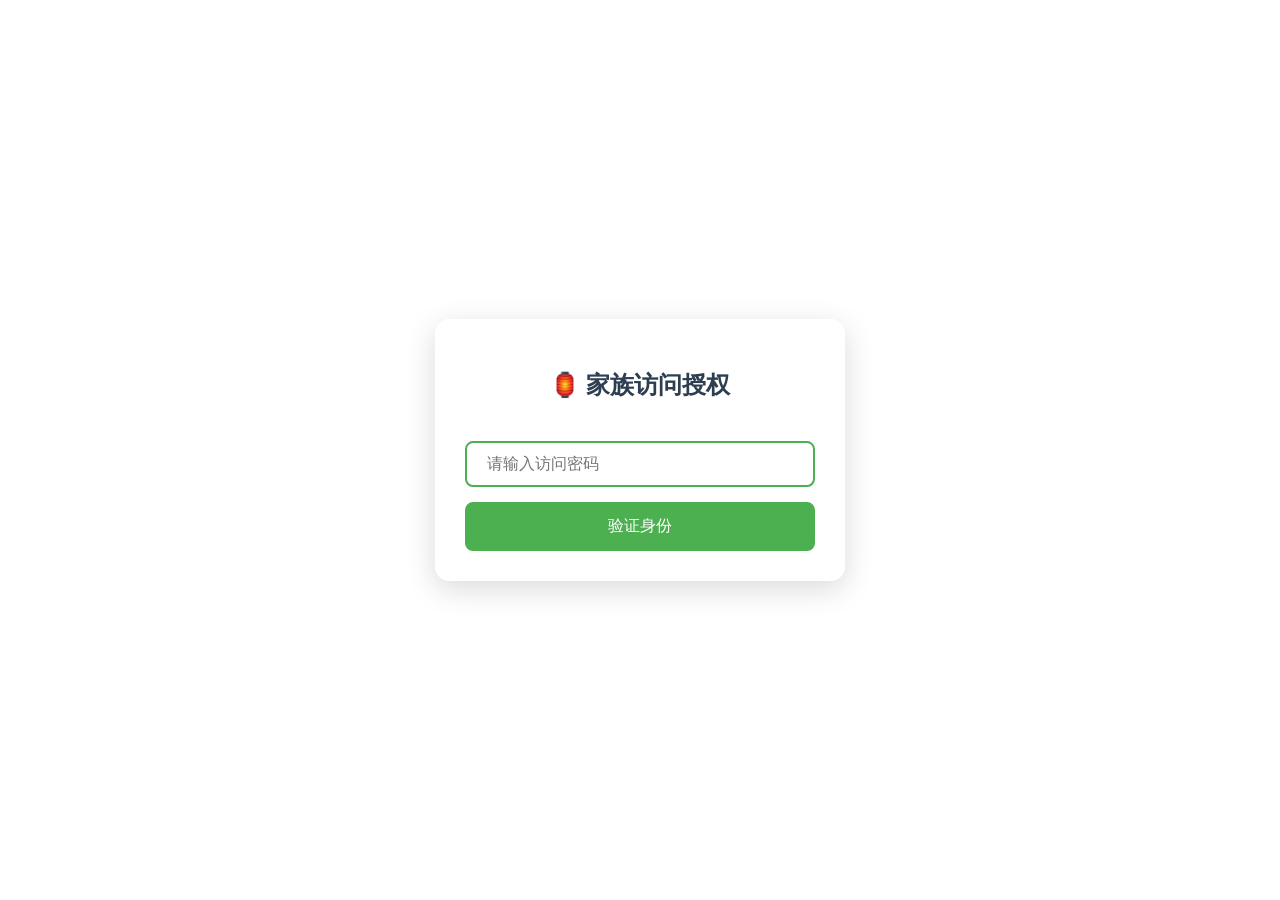
<file: index.html>
<!DOCTYPE html>
<html lang="zh-CN" style="height: 100%;">
<head>
    <meta charset="UTF-8">
    <meta name="viewport" content="width=device-width, initial-scale=1.0, user-scalable=no, viewport-fit=cover">
    <title>家族树 · 传承图谱</title>
    <link rel="stylesheet" href="https://cdnjs.cloudflare.com/ajax/libs/font-awesome/5.15.4/css/all.min.css">
    <style>
        /* ---------- 密码保护样式 ---------- */
        .password-container {
            position: fixed;
            top: 50%;
            left: 50%;
            transform: translate(-50%, -50%);
            background: rgba(255, 255, 255, 0.98);
            padding: 30px;
            border-radius: 15px;
            box-shadow: 0 8px 30px rgba(0, 0, 0, 0.15);
            z-index: 1001;
            text-align: center;
            width: 350px;
        }
        .password-input {
            width: 100%;
            padding: 12px 20px;
            margin: 15px 0;
            border: 2px solid #4CAF50;
            border-radius: 8px;
            font-size: 16px;
            box-sizing: border-box;
        }
        .password-btn {
            background: #4CAF50;
            color: white;
            width: 100%;
            padding: 14px;
            border: none;
            border-radius: 8px;
            cursor: pointer;
            font-size: 16px;
            transition: background 0.3s;
        }
        .password-btn:hover { background: #45a049; }
        #password-error {
            color: #e74c3c;
            margin: 15px 0 0;
            display: none;
            font-size: 14px;
        }

        /* ---------- 主内容容器 ---------- */
        .content-container {
            display: none;
            height: 100%;
            width: 100%;
            position: relative;
        }

        /* ---------- 树形容器 ---------- */
        #tree-container {
            position: fixed;
            top: 0;
            bottom: 0;
            left: 0;
            right: 0;
            overflow: hidden;
            background: #f8fafc;
        }

        /* 节点样式 */
        .node rect {
            fill: #ffffff;
            stroke: #2c7da0;
            stroke-width: 2px;
            rx: 8px;
            ry: 8px;
            filter: drop-shadow(0 2px 4px rgba(0,0,0,0.05));
        }
        .node text {
            font-size: 14px;
            dominant-baseline: middle;
            text-anchor: middle;
            fill: #1e2f3e;
            font-weight: 500;
            pointer-events: none;
            font-family: system-ui, -apple-system, "Segoe UI", Roboto, "Microsoft YaHei";
        }
        .link {
            fill: none;
            stroke: #b0bec5;
            stroke-width: 2.2px;
        }
        .spouse-group rect {
            fill: #ffe6f0;
            stroke: #d81b60;
            stroke-width: 1.8px;
        }
        .spouse-group text {
            fill: #ad1457;
            font-weight: 500;
        }
        .marriage-link {
            stroke: #d81b60;
            stroke-width: 2px;
            stroke-dasharray: 5, 4;
        }

        /* 悬浮功能按钮 */
        .float-action-btn {
            position: fixed;
            bottom: 24px;
            right: 20px;
            width: 56px;
            height: 56px;
            border-radius: 28px;
            background: linear-gradient(135deg, #1e88e5, #0d47a1);
            box-shadow: 0 6px 18px rgba(0, 0, 0, 0.2);
            display: flex;
            align-items: center;
            justify-content: center;
            cursor: pointer;
            z-index: 1100;
            transition: transform 0.2s, background 0.2s;
            border: none;
            color: white;
            font-size: 26px;
        }
        .float-action-btn:hover {
            transform: scale(1.05);
            background: linear-gradient(135deg, #0d47a1, #0a2f6c);
        }

        /* 侧边功能面板 */
        .feature-panel {
            position: fixed;
            top: 0;
            right: -320px;
            width: 300px;
            max-width: 85vw;
            height: 100%;
            background: rgba(255, 255, 255, 0.97);
            backdrop-filter: blur(12px);
            box-shadow: -4px 0 24px rgba(0, 0, 0, 0.15);
            z-index: 1150;
            transition: right 0.3s cubic-bezier(0.2, 0.9, 0.4, 1.1);
            display: flex;
            flex-direction: column;
            padding: 20px 0 30px 0;
            border-left: 1px solid rgba(0,0,0,0.08);
        }
        .feature-panel.open {
            right: 0;
        }
        .panel-header {
            display: flex;
            justify-content: space-between;
            align-items: center;
            padding: 8px 20px 12px;
            border-bottom: 1px solid #e2e8f0;
            margin-bottom: 16px;
        }
        .panel-header h3 {
            margin: 0;
            font-size: 1.4rem;
            font-weight: 600;
            background: linear-gradient(135deg, #1e466e, #0d47a1);
            background-clip: text;
            -webkit-background-clip: text;
            color: transparent;
        }
        .close-panel {
            background: none;
            border: none;
            font-size: 26px;
            cursor: pointer;
            color: #64748b;
            width: 36px;
            height: 36px;
            display: flex;
            align-items: center;
            justify-content: center;
            border-radius: 50%;
        }
        .close-panel:hover {
            background: #eef2ff;
        }
        .panel-content {
            flex: 1;
            overflow-y: auto;
            padding: 0 20px;
            display: flex;
            flex-direction: column;
            gap: 20px;
        }
        .search-section {
            background: #f1f5f9;
            border-radius: 28px;
            padding: 8px 12px;
            display: flex;
            gap: 10px;
            align-items: center;
        }
        .search-section input {
            flex: 1;
            border: none;
            background: transparent;
            padding: 12px 4px;
            font-size: 15px;
            outline: none;
        }
        .search-section button {
            background: #1e88e5;
            border: none;
            color: white;
            padding: 8px 14px;
            border-radius: 40px;
            cursor: pointer;
        }
        .menu-group {
            display: flex;
            flex-direction: column;
            gap: 12px;
        }
        .menu-group .panel-btn {
            background: #ffffff;
            border: 1px solid #e2edf2;
            border-radius: 48px;
            padding: 12px 18px;
            font-size: 15px;
            font-weight: 500;
            cursor: pointer;
            display: flex;
            align-items: center;
            gap: 14px;
        }
        .menu-group .panel-btn:hover {
            background: #eef2ff;
        }
        .panel-btn.about-warning {
            background: #fff0f0;
            border-color: #ffcdd2;
            color: #b71c1c;
        }
        .divider {
            height: 1px;
            background: #e2e8f0;
            margin: 8px 0;
        }

        /* 右键菜单 */
        .context-menu {
            position: absolute;
            background: #fff;
            border-radius: 14px;
            padding: 8px 0;
            box-shadow: 0 12px 28px rgba(0,0,0,0.15);
            z-index: 1200;
            display: none;
            min-width: 140px;
            border: 1px solid #eef2ff;
        }
        .context-menu button {
            width: 100%;
            padding: 10px 20px;
            text-align: left;
            background: none;
            border: none;
            cursor: pointer;
            font-size: 14px;
            display: flex;
            align-items: center;
            gap: 12px;
        }
        .context-menu button:hover {
            background: #f1f5f9;
        }

        /* 模态框通用 */
        .modal {
            display: none;
            position: fixed;
            top: 0;
            left: 0;
            width: 100%;
            height: 100%;
            background: rgba(0,0,0,0.6);
            z-index: 2000;
            justify-content: center;
            align-items: center;
        }
        .modal.active {
            display: flex;
        }
        .modal-content {
            background: #fff;
            border-radius: 28px;
            max-width: 95vw;
            width: 1100px;
            max-height: 85vh;
            overflow-y: auto;
            box-shadow: 0 20px 35px rgba(0,0,0,0.2);
        }
        .modal-header {
            padding: 18px 24px;
            border-bottom: 1px solid #eef2ff;
            display: flex;
            justify-content: space-between;
            align-items: center;
            font-size: 1.3rem;
            font-weight: 600;
            background: #f8fafc;
            border-radius: 28px 28px 0 0;
        }
        .modal-header button {
            background: none;
            border: none;
            font-size: 26px;
            cursor: pointer;
            color: #64748b;
        }
        .modal-body {
            padding: 20px;
        }
        /* 联系作者样式 */
        .contact-item {
            display: flex;
            align-items: center;
            gap: 15px;
            padding: 12px 0;
            border-bottom: 1px solid #f0f2f5;
        }
        .contact-item i {
            width: 32px;
            font-size: 22px;
            color: #2c7da0;
        }
        .copy-btn {
            margin-left: auto;
            background: #eef2ff;
            border: none;
            padding: 6px 14px;
            border-radius: 40px;
            cursor: pointer;
        }
        /* 亲属称谓学习专用样式 - 解决手机重叠 */
        .kinship-container {
            overflow-x: auto;
            overflow-y: auto;
            background: #fefce8;
            border-radius: 20px;
            padding: 10px;
            max-height: 65vh;
        }
        .kinship-svg {
            display: block;
            margin: 0 auto;
            background: #fff9ef;
            border-radius: 16px;
            min-width: 1000px;  /* 保证横向滚动，避免手机字体重叠 */
            width: 100%;
            height: auto;
        }
        .generation-note {
            background: #e6f7ff;
            padding: 12px 16px;
            border-radius: 20px;
            margin-bottom: 16px;
            font-size: 13px;
            color: #0050b3;
            line-height: 1.5;
        }
        .generation-note strong {
            color: #c41d7f;
        }
        @media (max-width: 768px) {
            .kinship-svg {
                min-width: 900px;
            }
            .generation-note {
                font-size: 11px;
            }
            .modal-header {
                font-size: 1.1rem;
                padding: 12px 18px;
            }
        }
        .toast-msg {
            position: fixed;
            bottom: 100px;
            left: 50%;
            transform: translateX(-50%);
            background: #1f2937e6;
            color: white;
            padding: 8px 18px;
            border-radius: 60px;
            font-size: 13px;
            z-index: 2100;
            backdrop-filter: blur(8px);
            pointer-events: none;
        }
    </style>
</head>
<body>
    <!-- 密码验证界面 -->
    <div class="password-container" id="password-container">
        <h2 style="color: #2c3e50; margin-bottom: 25px;">🏮 家族访问授权</h2>
        <input type="password" id="password-input" class="password-input" placeholder="请输入访问密码" autocomplete="off">
        <button id="password-btn" class="password-btn">验证身份</button>
        <div id="password-error"></div>
    </div>

    <!-- 主内容 -->
    <div class="content-container" id="content-container">
        <div class="float-action-btn" id="float-menu-trigger">
            <i class="fas fa-bars"></i>
        </div>

        <div class="feature-panel" id="feature-panel">
            <div class="panel-header">
                <h3><i class="fas fa-tree"></i> 家族功能</h3>
                <button class="close-panel" id="close-panel-btn"><i class="fas fa-times"></i></button>
            </div>
            <div class="panel-content">
                <div class="search-section">
                    <i class="fas fa-search" style="color:#78909c;"></i>
                    <input type="text" id="global-search-input" placeholder="输入姓名... 至少2个字" autocomplete="off">
                    <button id="global-search-btn">检索</button>
                </div>
                <div class="menu-group">
                    <button id="toggle-spouses-panel" class="panel-btn">
                        <i class="fas fa-user-friends"></i> <span id="spouse-toggle-text">显示伴侣</span>
                    </button>
                    <div class="divider"></div>
                    <button id="contact-panel-btn" class="panel-btn">
                        <i class="fas fa-envelope"></i> 联系作者
                    </button>
                    <button id="kinship-learning-btn" class="panel-btn">
                        <i class="fas fa-graduation-cap"></i> 亲属称谓学习
                    </button>
                    <button id="message-panel-btn" class="panel-btn">
                        <i class="fas fa-comment-dots"></i> 留言板
                    </button>
                    <button id="biography-panel-btn" class="panel-btn">
                        <i class="fas fa-book"></i> 人物传记
                    </button>
                    <button id="about-panel-btn" class="panel-btn about-warning">
                        <i class="fas fa-info-circle"></i> 关于 · 保密声明
                    </button>
                </div>
                <div style="font-size:12px; text-align:center; color:#8ba0ae; margin-top: 20px;">
                    <i class="fas fa-hand-pointer"></i> 右键节点可编辑
                </div>
            </div>
        </div>

        <div id="context-menu" class="context-menu">
            <button id="add-child"><i class="fas fa-child"></i> 添加子成员</button>
            <button id="add-spouse"><i class="fas fa-heart"></i> 添加配偶</button>
            <button id="edit-node"><i class="fas fa-edit"></i> 编辑成员</button>
            <button id="delete-node"><i class="fas fa-trash-alt"></i> 删除成员</button>
        </div>

        <div id="tree-container"></div>
    </div>

    <!-- 联系作者模态框 -->
    <div id="contact-modal" class="modal">
        <div class="modal-content" style="width: 500px;">
            <div class="modal-header">
                <span><i class="fas fa-address-card"></i> 联系作者</span>
                <button class="close-modal-btn" data-modal="contact-modal">&times;</button>
            </div>
            <div class="modal-body">
                <div class="contact-item"><i class="fas fa-envelope"></i> <span>邮箱：442774765@qq.com</span><button class="copy-btn" data-clip="442774765@qq.com">复制</button></div>
                <div class="contact-item"><i class="fab fa-qq"></i> <span>QQ：442774765</span><button class="copy-btn" data-clip="442774765">复制</button></div>
                <div class="contact-item"><i class="fab fa-weixin"></i> <span>微信：W-BigGod</span><button class="copy-btn" data-clip="W-BigGod">复制</button></div>
                <div class="contact-item"><i class="fas fa-phone-alt"></i> <span>电话：18124096181</span><button class="copy-btn" data-clip="18124096181">复制</button></div>
                <div style="margin-top: 18px; font-size:13px; text-align:center;"><i class="fas fa-shield-alt"></i> 家族维护者 · 欢迎交流</div>
            </div>
        </div>
    </div>

    <!-- 亲属称谓学习模态框（完善关系 + 上下九代说明） -->
    <div id="kinship-modal" class="modal">
        <div class="modal-content">
            <div class="modal-header">
                <span><i class="fas fa-sitemap"></i> 亲属称谓学习 · 家族关系图</span>
                <button class="close-modal-btn" data-modal="kinship-modal">&times;</button>
            </div>
            <div class="modal-body">
                <!-- 上下九代说明 -->
                <div class="generation-note">
                    <strong>📜 上九代：</strong> 鼻祖 → 远祖 → 太祖 → 烈祖 → 天祖 → 高祖 → 曾祖 → 祖父 → 父母 &nbsp;&nbsp;|&nbsp;&nbsp;
                    <strong>📜 下九代：</strong> 子 → 孙 → 曾孙 → 玄孙 → 来孙 → 晜孙 → 仍孙 → 云孙 → 耳孙
                </div>
                <div id="kinship-tree-box" class="kinship-container"></div>
                <div style="font-size:12px; color:#6c757d; text-align:center; margin-top:12px;">💡 横向滚动查看完整族谱 | 绿色节点为“自己”，蓝色为亲属 | 包含堂表亲、侄甥等完善关系</div>
            </div>
        </div>
    </div>

    <script src="https://d3js.org/d3.v7.min.js"></script>
    <script src="family-data.js"></script>
    <script>
        // ---------- 密码模块 ----------
        const securityConfig = {
            encodedPassword: 'MjAyNTAxMDE=',
            maxAttempts: 3,
            lockTime: 30000
        };
        let attempts = 0;
        let isLocked = false;
        const passwordBtn = document.getElementById('password-btn');
        const passwordInput = document.getElementById('password-input');
        const passwordError = document.getElementById('password-error');

        function showError(msg) {
            passwordError.textContent = msg;
            passwordError.style.display = 'block';
        }
        function unlockAccess() {
            document.getElementById('password-container').style.display = 'none';
            document.getElementById('content-container').style.display = 'block';
            initFamilyTree();
        }
        function handleFailedAttempt() {
            passwordInput.value = '';
            attempts++;
            const remaining = securityConfig.maxAttempts - attempts;
            if (remaining > 0) showError(`密码错误，剩余尝试次数：${remaining}`);
            else lockSystem();
        }
        function lockSystem() {
            isLocked = true;
            showError(`系统已锁定，请等待 ${securityConfig.lockTime / 1000} 秒`);
            setTimeout(() => {
                isLocked = false;
                attempts = 0;
                passwordError.style.display = 'none';
            }, securityConfig.lockTime);
        }
        passwordBtn.addEventListener('click', () => {
            if (isLocked) { showError(`系统已锁定，请稍后`); return; }
            const pwd = passwordInput.value.trim();
            if (!pwd) { showError('请输入访问密码'); return; }
            if (btoa(pwd) === securityConfig.encodedPassword) unlockAccess();
            else handleFailedAttempt();
        });

        // 全局变量 - 主树
        let svg, g, tree, root, showSpouses = false;
        let currentTreeData = null;

        function showWarningMsg() {
            alert("⚠️ 家族信息保密提示\n\n本系统包含敏感家族数据，请勿外传！\n泄露信息可能被不法分子利用，造成财产损失或隐私泄露。\n\n© 2025 家族树系统");
        }

        // 搜索
        function fuzzySearchTree(startNode, keyword) {
            const results = [];
            const lowerKeyword = keyword.toLowerCase().replace(/[^\p{Script=Han}a-zA-Z0-9]/gu, '');
            function cleanName(name) {
                return name.replace(/[^\p{Script=Han}a-zA-Z0-9]/gu, '').toLowerCase();
            }
            function traverse(node) {
                if (cleanName(node.name).includes(lowerKeyword)) results.push(node);
                if (node.spouse && cleanName(node.spouse.name).includes(lowerKeyword)) results.push(node.spouse);
                if (node.children) node.children.forEach(child => traverse(child));
            }
            traverse(startNode);
            return results;
        }
        function performSearch() {
            const keyword = document.getElementById("global-search-input").value.trim();
            const validKeyword = keyword.replace(/[^\p{Script=Han}a-zA-Z0-9]/gu, '');
            if (validKeyword.length < 2) { alert("请输入至少两个有效字符"); return; }
            if (!currentTreeData) { alert("数据未就绪"); return; }
            const results = fuzzySearchTree(currentTreeData, keyword);
            if (results.length > 0) {
                const firstMatch = results[0].name;
                const cleanMatch = firstMatch.replace(/[^\p{Script=Han}a-zA-Z0-9]/gu, '');
                window.location.href = `profile.html?name=${encodeURIComponent(cleanMatch)}`;
            } else alert(`未找到包含 "${validKeyword}" 的成员`);
        }

        // 主树渲染
        function update(source, duration = 750) {
            if (!tree || !root) return;
            tree(root);
            const nodes = root.descendants();
            const links = root.links();
            const node = g.selectAll(".node")
                .data(nodes, d => d.id || (d.id = ++d3.treeId));
            node.exit().remove();
            const nodeEnter = node.enter().append("g")
                .attr("class", "node")
                .attr("transform", d => `translate(${source.y0},${source.x0})`)
                .on("click", (event, d) => toggleChildren(d))
                .on("contextmenu", showContextMenu);
            nodeEnter.append("rect").attr("width", 80).attr("height", 30).attr("x", -40).attr("y", -15);
            nodeEnter.append("text").text(d => d.data.name).attr("dy", "0.3em");
            const allNodes = nodeEnter.merge(node);
            allNodes.each(function(d) {
                const currentGroup = d3.select(this);
                currentGroup.selectAll(".spouse-group").remove();
                currentGroup.selectAll(".marriage-link").remove();
                if (showSpouses && d.data.spouse && d.data.spouse.name) {
                    const spouseGrp = currentGroup.append("g").attr("class", "spouse-group").attr("transform", "translate(120, 0)");
                    spouseGrp.append("rect").attr("width", 80).attr("height", 30).attr("x", -40).attr("y", -15).style("fill", "#ffe6f0").style("stroke", "#d81b60");
                    spouseGrp.append("text").text(d.data.spouse.name).attr("dy", "0.3em").style("fill", "#ad1457");
                    currentGroup.append("path").attr("class", "marriage-link").attr("d", "M40 0 L80 0").style("stroke", "#d81b60").style("stroke-width", "2").style("stroke-dasharray", "5,4");
                }
            });
            allNodes.transition().duration(duration).attr("transform", d => `translate(${d.y},${d.x})`);
            const link = g.selectAll(".link").data(links, d => d.target.id);
            link.enter().insert("path", ".node").attr("class", "link").attr("d", d3.linkHorizontal().x(d => d.y).y(d => d.x))
                .merge(link).transition().duration(duration).attr("d", d3.linkHorizontal().x(d => d.y).y(d => d.x));
            link.exit().remove();
            nodes.forEach(d => { d.x0 = d.x; d.y0 = d.y; });
        }
        function toggleChildren(d) {
            if (d.children) { d._children = d.children; d.children = null; }
            else { d.children = d._children; d._children = null; }
            update(d);
        }
        let selectedNode = null;
        const contextMenu = d3.select("#context-menu");
        function showContextMenu(event, d) {
            event.preventDefault();
            selectedNode = d;
            contextMenu.style("left", `${event.pageX}px`).style("top", `${event.pageY}px`).style("display", "block");
        }
        document.addEventListener("click", () => contextMenu.style("display", "none"));

        function initTreeLayout() {
            const container = document.getElementById("tree-container");
            const width = container.clientWidth, height = container.clientHeight - 8;
            d3.select("#tree-container svg").remove();
            svg = d3.select("#tree-container").append("svg").attr("width", width).attr("height", height)
                .call(d3.zoom().scaleExtent([0.4, 2.5]).on("zoom", (event) => { g.attr("transform", event.transform); }))
                .on("dblclick.zoom", null);
            g = svg.append("g").attr("transform", "translate(80, 50)");
            tree = d3.tree().size([height - 100, width - 180]).nodeSize([68, 210]).separation((a, b) => (a.parent === b.parent ? 1 : 1.3));
            if (currentTreeData) {
                root = d3.hierarchy(currentTreeData);
                root.x0 = height / 2;
                root.y0 = 0;
                update(root);
            }
        }
        function toggleSpousesDisplay() {
            showSpouses = !showSpouses;
            document.getElementById("spouse-toggle-text").innerText = showSpouses ? "隐藏伴侣" : "显示伴侣";
            if (root) update(root, 400);
        }
        let resizeTimer;
        function handleResize() {
            if (resizeTimer) clearTimeout(resizeTimer);
            resizeTimer = setTimeout(() => { if (currentTreeData && document.getElementById("content-container").style.display === "block") initTreeLayout(); }, 150);
        }

        // ---------- 亲属称谓学习（完善版，含堂表亲、侄甥等，上下九代说明已展示）----------
        function renderKinshipTree() {
            // 构建详细亲属树：以“自己”为核心，涵盖上下九代直系 + 旁系（堂表亲、侄甥等）
            const kinshipData = {
                name: "鼻祖",
                children: [
                    { name: "远祖", children: [
                        { name: "太祖", children: [
                            { name: "烈祖", children: [
                                { name: "天祖", children: [
                                    { name: "高祖", children: [
                                        { name: "曾祖", children: [
                                            { name: "祖父", children: [
                                                { name: "父亲", children: [
                                                    { name: "自己", className: "node--self", children: [
                                                        { name: "儿子", children: [
                                                            { name: "孙子", children: [{ name: "曾孙" }, { name: "玄孙" }] },
                                                            { name: "孙女" }
                                                        ] },
                                                        { name: "女儿", children: [
                                                            { name: "外孙", children: [{ name: "外曾孙" }] },
                                                            { name: "外孙女" }
                                                        ] },
                                                        // 侄子/侄女: 兄弟姐妹的孩子
                                                        { name: "侄子（兄之子）" },
                                                        { name: "侄女（兄之女）" }
                                                    ] },
                                                    // 父亲的兄弟姐妹及其子女（堂亲）
                                                    { name: "伯父", children: [{ name: "堂兄" }, { name: "堂弟" }, { name: "堂姐" }, { name: "堂妹" }] },
                                                    { name: "叔父", children: [{ name: "堂兄" }, { name: "堂弟" }, { name: "堂姐" }, { name: "堂妹" }] },
                                                    { name: "姑母", children: [{ name: "表兄" }, { name: "表弟" }, { name: "表姐" }, { name: "表妹" }] }
                                                ] },
                                                { name: "叔公", children: [{ name: "堂伯父/叔父" }, { name: "堂姑母" }] },
                                                { name: "姑婆", children: [{ name: "表伯父" }, { name: "表姑母" }] }
                                            ] },
                                            { name: "曾外祖父", children: [{ name: "外祖父", children: [{ name: "母亲", children: [
                                                { name: "舅舅", children: [{ name: "表兄弟" }, { name: "表姐妹" }] },
                                                { name: "姨妈", children: [{ name: "表兄弟" }, { name: "表姐妹" }] }
                                            ] }] }] }
                                        ] }
                                    ] }
                                ] }
                            ] }
                        ] }
                    ] },
                    // 增加母系旁系完整示例
                    { name: "外高祖父", children: [{ name: "外曾祖父", children: [{ name: "外祖父", children: [{ name: "母亲", children: [
                        { name: "大舅", children: [{ name: "表哥", className: "" }, { name: "表姐" }] },
                        { name: "小舅", children: [{ name: "表弟", className: "" }, { name: "表妹" }] },
                        { name: "大姨", children: [{ name: "姨表兄" }, { name: "姨表妹" }] },
                        { name: "小姨", children: [{ name: "姨表弟" }, { name: "姨表姐" }] }
                    ] }] }] }] }
                ]
            };
            const container = document.getElementById("kinship-tree-box");
            container.innerHTML = "";
            const svgWidth = 1200;  // 固定宽幅确保手机横向滚动不重叠
            const svgHeight = 700;
            const svgElem = d3.select("#kinship-tree-box")
                .append("svg")
                .attr("class", "kinship-svg")
                .attr("viewBox", `0 0 ${svgWidth} ${svgHeight}`)
                .attr("preserveAspectRatio", "xMinYMid meet")
                .style("background", "#fff9ef")
                .style("border-radius", "16px");
            const gTree = svgElem.append("g").attr("transform", "translate(50,40)");
            const treeLayout = d3.tree().size([svgHeight - 100, svgWidth - 200]).separation(() => 1.2);
            const rootNode = d3.hierarchy(kinshipData);
            treeLayout(rootNode);
            // 连线
            gTree.selectAll(".link")
                .data(rootNode.links())
                .enter()
                .append("path")
                .attr("class", "link")
                .attr("fill", "none")
                .attr("stroke", "#94a3b8")
                .attr("stroke-width", 1.8)
                .attr("d", d3.linkHorizontal().x(d => d.y).y(d => d.x));
            // 节点组
            const nodes = gTree.selectAll(".node")
                .data(rootNode.descendants())
                .enter()
                .append("g")
                .attr("class", d => `node ${d.data.className || ""}`)
                .attr("transform", d => `translate(${d.y},${d.x})`);
            // 不同节点样式: 自己用红色圆，其他用蓝色，优化文本长度
            nodes.append("circle")
                .attr("r", 6)
                .attr("fill", d => d.data.className === "node--self" ? "#dc2626" : "#3b82f6")
                .attr("stroke", "white")
                .attr("stroke-width", 1.5);
            nodes.append("text")
                .attr("dy", 18)
                .attr("text-anchor", "middle")
                .style("font-size", "11px")
                .style("fill", "#1e293b")
                .style("font-weight", d => d.data.className === "node--self" ? "bold" : "normal")
                .text(d => d.data.name.length > 8 ? d.data.name.slice(0,7)+"…" : d.data.name);
        }

        // 模态框与复制
        function showModal(modalId) { document.getElementById(modalId).classList.add("active"); }
        function closeModal(modalId) { document.getElementById(modalId).classList.remove("active"); }
        function copyToClipboard(text) {
            navigator.clipboard.writeText(text);
            const toast = document.createElement("div");
            toast.className = "toast-msg";
            toast.innerText = `已复制: ${text}`;
            document.body.appendChild(toast);
            setTimeout(() => toast.remove(), 1500);
        }

        // 主初始化
        function initFamilyTree() {
            if (typeof treeData !== "undefined") currentTreeData = JSON.parse(JSON.stringify(treeData));
            else { alert("家族数据加载失败"); return; }
            document.getElementById("spouse-toggle-text").innerText = showSpouses ? "隐藏伴侣" : "显示伴侣";
            initTreeLayout();
            window.addEventListener("resize", handleResize);
            document.getElementById("global-search-btn").addEventListener("click", performSearch);
            document.getElementById("global-search-input").addEventListener("keypress", (e) => { if (e.key === "Enter") performSearch(); });
            document.getElementById("toggle-spouses-panel").addEventListener("click", toggleSpousesDisplay);
            document.getElementById("contact-panel-btn").addEventListener("click", () => showModal("contact-modal"));
            document.getElementById("kinship-learning-btn").addEventListener("click", () => {
                showModal("kinship-modal");
                setTimeout(() => renderKinshipTree(), 80);
            });
            document.getElementById("message-panel-btn").addEventListener("click", () => window.open('message.html', '_blank'));
            document.getElementById("biography-panel-btn").addEventListener("click", () => window.location.href = 'biography.html');
            document.getElementById("about-panel-btn").addEventListener("click", showWarningMsg);
            // 右键菜单功能
            document.getElementById("add-child").addEventListener("click", () => { contextMenu.style("display","none"); if(selectedNode){ if(!selectedNode.data.children) selectedNode.data.children=[]; selectedNode.data.children.push({name:"新成员",note:""}); root=d3.hierarchy(currentTreeData); update(selectedNode.parent||root); } });
            document.getElementById("add-spouse").addEventListener("click", () => { contextMenu.style("display","none"); if(selectedNode){ let spouse=prompt("配偶姓名:"); if(spouse) { selectedNode.data.spouse={name:spouse}; root=d3.hierarchy(currentTreeData); update(selectedNode.parent||root); } } });
            document.getElementById("edit-node").addEventListener("click", () => { contextMenu.style("display","none"); if(selectedNode){ let newName=prompt("新姓名:",selectedNode.data.name); if(newName) { selectedNode.data.name=newName; root=d3.hierarchy(currentTreeData); update(selectedNode.parent||root); } } });
            document.getElementById("delete-node").addEventListener("click", () => { contextMenu.style("display","none"); if(selectedNode && selectedNode.parent){ if(confirm(`删除${selectedNode.data.name}?`)){ selectedNode.parent.data.children=selectedNode.parent.data.children.filter(c=>c!==selectedNode.data); root=d3.hierarchy(currentTreeData); update(selectedNode.parent); } } else alert("根节点不可删除"); });
            document.querySelectorAll(".copy-btn").forEach(btn => { btn.addEventListener("click", (e) => { e.stopPropagation(); copyToClipboard(btn.getAttribute("data-clip")); }); });
            document.querySelectorAll(".close-modal-btn").forEach(btn => { btn.addEventListener("click", () => closeModal(btn.getAttribute("data-modal"))); });
            window.onclick = (e) => { if(e.target.classList.contains("modal")) closeModal(e.target.id); };
        }
        d3.treeId = 0;
        // 侧边栏开关
        const floatTrigger = document.getElementById("float-menu-trigger");
        const featurePanel = document.getElementById("feature-panel");
        const closePanelBtn = document.getElementById("close-panel-btn");
        function openPanel() { featurePanel.classList.add("open"); }
        function closePanel() { featurePanel.classList.remove("open"); }
        if (floatTrigger) floatTrigger.addEventListener("click", (e) => { e.stopPropagation(); featurePanel.classList.contains("open") ? closePanel() : openPanel(); });
        if (closePanelBtn) closePanelBtn.addEventListener("click", closePanel);
        document.addEventListener("click", function(event) {
            if (featurePanel && featurePanel.classList.contains("open") && !featurePanel.contains(event.target) && !floatTrigger.contains(event.target)) closePanel();
        });
    </script>
</body>
</html>
</file>
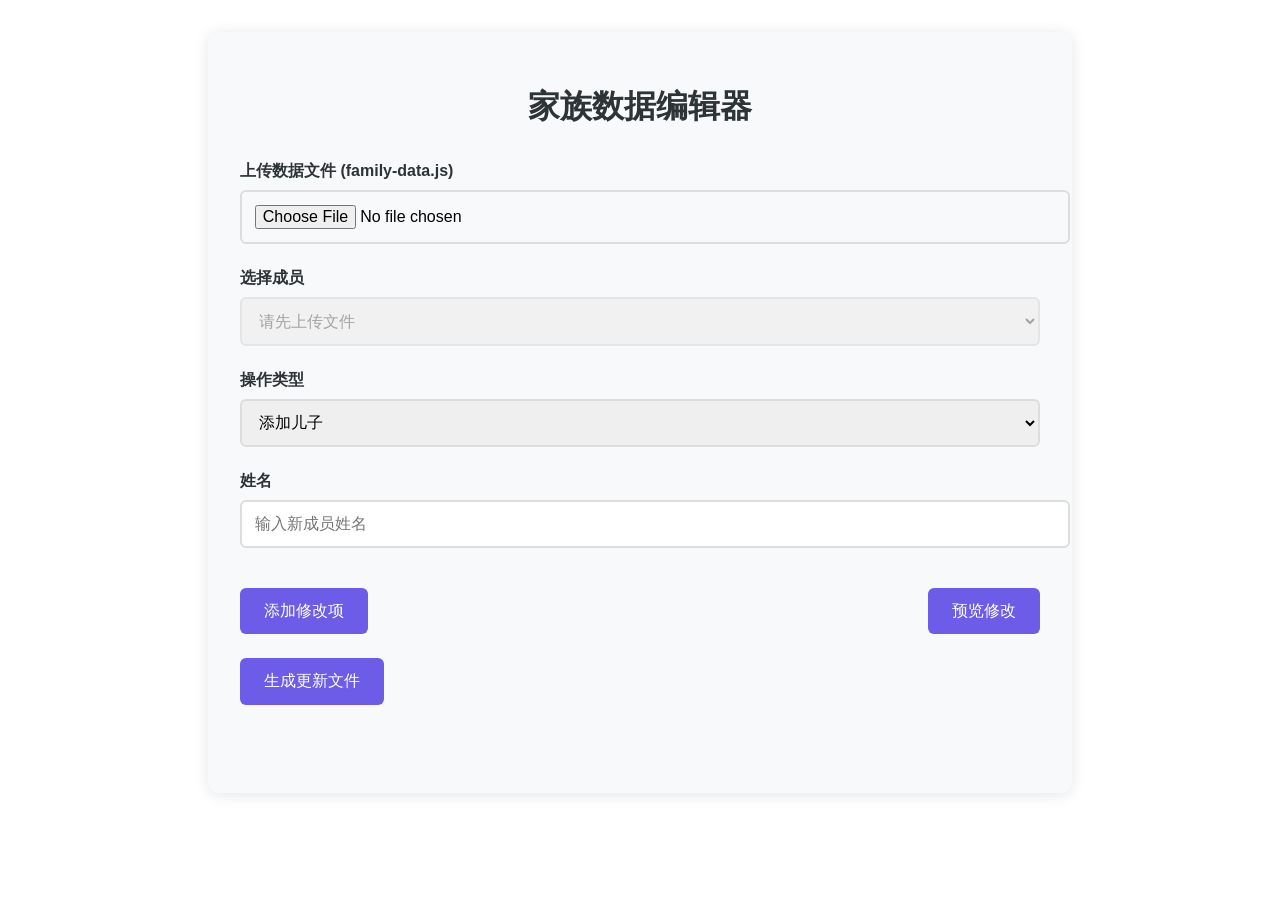
<file: rw.html>
<!DOCTYPE html>
<html>
<head>
    <title>家族数据编辑器</title>
    <style>
        .editor {
            max-width: 800px;
            margin: 2rem auto;
            padding: 2rem;
            background: #f8f9fa;
            border-radius: 10px;
            box-shadow: 0 2px 15px rgba(0,0,0,0.1);
            font-family: 'Segoe UI', sans-serif;
        }

        .form-group {
            margin-bottom: 1.5rem;
        }

        label {
            display: block;
            margin-bottom: 0.5rem;
            color: #2d3436;
            font-weight: 600;
        }

        select, input {
            width: 100%;
            padding: 0.8rem;
            border: 2px solid #ddd;
            border-radius: 6px;
            font-size: 1rem;
            transition: border-color 0.3s;
        }

        select:focus, input:focus {
            outline: none;
            border-color: #6c5ce7;
        }

        button {
            background: #6c5ce7;
            color: white;
            padding: 0.8rem 1.5rem;
            border: none;
            border-radius: 6px;
            cursor: pointer;
            font-size: 1rem;
            transition: transform 0.2s, box-shadow 0.2s;
        }

        button:hover {
            transform: translateY(-2px);
            box-shadow: 0 5px 15px rgba(108,92,231,0.3);
        }

        #message {
            margin-top: 1.5rem;
            padding: 1rem;
            border-radius: 6px;
        }

        .success {
            background: #d4edda;
            color: #155724;
        }

        .error {
            background: #f8d7da;
            color: #721c24;
        }

        .preview {
            background: #fff3cd;
            color: #856404;
        }

        .actions {
            display: flex;
            justify-content: space-between;
        }

        .actions button {
            margin-top: 1rem;
        }
    </style>
</head>
<body>
    <div class="editor">
        <h1 style="color: #2d3436; text-align: center; margin-bottom: 2rem;">家族数据编辑器</h1>
        
        <div class="form-group">
            <label>上传数据文件 (family-data.js)</label>
            <input type="file" id="fileInput" accept=".js">
        </div>

        <div class="form-group">
            <label>选择成员</label>
            <select id="memberSelect" disabled>
                <option value="">请先上传文件</option>
            </select>
        </div>

        <div class="form-group">
            <label>操作类型</label>
            <select id="actionType">
                <option value="child">添加儿子</option>
                <option value="spouse">添加伴侣</option>
            </select>
        </div>

        <div class="form-group">
            <label>姓名</label>
            <input type="text" id="nameInput" placeholder="输入新成员姓名" required>
        </div>

        <div class="actions">
            <button onclick="addAction()">添加修改项</button>
            <button onclick="previewChanges()">预览修改</button>
        </div>

        <div id="actionList" class="form-group"></div>

        <button onclick="generateNewFile()">生成更新文件</button>
        <div id="message"></div>
    </div>

<script>
// 初始化文件读取
document.getElementById('fileInput').addEventListener('change', function(e) {
    const file = e.target.files[0];
    if (!file) return;

    const reader = new FileReader();
    reader.onload = function(e) {
        try {
            const sanitizedContent = e.target.result
                .replace(/\/\*[\s\S]*?\*\//g, '') // 移除块注释
                .replace(/\/\/.*/g, '')          // 移除行注释
                .replace(/export\s+default/g, '') // 移除导出语句
                .replace(/const\s+treeData\s*=\s*/, 'return ')
                .trim();

            window.treeData = new Function(sanitizedContent + '\nreturn treeData;')();
            initMemberSelect();
            showMessage('✅ 文件加载成功', 'success');
        } catch (error) {
            showMessage(`❌ 文件解析失败: ${error.message}`, 'error');
        }
    };
    reader.readAsText(file);
});

// 初始化成员选择列表
function initMemberSelect() {
    const select = document.getElementById('memberSelect');
    select.innerHTML = '';
    select.disabled = false;

    const members = [];
    function traverse(node) {
        if (node.name) members.push(node.name);
        if (node.children) node.children.forEach(traverse);
    }
    traverse(window.treeData);

    members.forEach(name => {
        const option = document.createElement('option');
        option.value = name;
        option.textContent = name;
        select.appendChild(option);
    });
}

// 查找成员节点
function findMember(node, targetName) {
    if (node.name === targetName) return node;
    if (node.children) {
        for (const child of node.children) {
            const found = findMember(child, targetName);
            if (found) return found;
        }
    }
    return null;
}

// 添加修改项
function addAction() {
    const memberName = document.getElementById('memberSelect').value;
    const actionType = document.getElementById('actionType').value;
    const newName = document.getElementById('nameInput').value.trim();

    if (!memberName || !newName) {
        showMessage('⚠️ 请填写完整信息', 'error');
        return;
    }

    const actionList = document.getElementById('actionList');
    const actionItem = document.createElement('div');
    actionItem.className = 'form-group';
    actionItem.innerHTML = `
        <label>成员: ${memberName}，操作: ${actionType}，新姓名: ${newName}</label>
        <button onclick="removeAction(this)">移除</button>
    `;
    actionItem.dataset.member = memberName;
    actionItem.dataset.action = actionType;
    actionItem.dataset.name = newName;
    actionList.appendChild(actionItem);

    document.getElementById('nameInput').value = '';
}

// 移除修改项
function removeAction(button) {
    button.parentElement.remove();
}

// 预览修改
function previewChanges() {
    if (!window.treeData) {
        showMessage('⚠️ 请先上传数据文件', 'error');
        return;
    }

    const actions = document.querySelectorAll('#actionList > div');
    if (actions.length === 0) {
        showMessage('⚠️ 没有修改项', 'error');
        return;
    }

    const previewData = JSON.parse(JSON.stringify(window.treeData));

    actions.forEach(action => {
        const memberName = action.dataset.member;
        const actionType = action.dataset.action;
        const newName = action.dataset.name;

        const member = findMember(previewData, memberName);
        if (member) {
            if (actionType === 'child') {
                if (!member.children) member.children = [];
                member.children.push({ name: newName });
            } else {
                member.spouse = { name: newName };
            }
        }
    });

    showMessage('🔍 预览成功，请查看控制台', 'preview');
    console.log('预览修改后的数据:', previewData);
}

// 生成新文件
function generateNewFile() {
    if (!window.treeData) {
        showMessage('⚠️ 请先上传数据文件', 'error');
        return;
    }

    const actions = document.querySelectorAll('#actionList > div');
    if (actions.length === 0) {
        showMessage('⚠️ 没有修改项', 'error');
        return;
    }

    actions.forEach(action => {
        const memberName = action.dataset.member;
        const actionType = action.dataset.action;
        const newName = action.dataset.name;

        const member = findMember(window.treeData, memberName);
        if (member) {
            if (actionType === 'child') {
                if (!member.children) member.children = [];
                member.children.push({ name: newName });
            } else {
                member.spouse = { name: newName };
            }
        }
    });

    const formatDate = (date) => {
        return date.toISOString()
            .replace(/T/, ' ')
            .replace(/\..+/, '')
            .replace(/:/g, '-');
    };

    const header = `// family-data.js\n// 最后更新: ${new Date().toLocaleString()}\n\n`;
    const formattedData = JSON.stringify(
        window.treeData,
        (key, value) => {
            if (key === 'children' && value.length === 0) return undefined;
            return value;
        },
        4
    ).replace(/"(\w+)":/g, '$1:');

    const blob = new Blob([header + 'const treeData = ' + formattedData + ';'], {
        type: 'application/javascript'
    });

    const url = URL.createObjectURL(blob);
    const a = document.createElement('a');
    a.href = url;
    a.download = `family-data-${formatDate(new Date())}.js`;
    document.body.appendChild(a);
    a.click();
    setTimeout(() => {
        document.body.removeChild(a);
        URL.revokeObjectURL(url);
    }, 100);

    showMessage('🎉 修改成功！请下载更新文件', 'success');
}

// 消息提示
function showMessage(msg, type = 'success') {
    const msgDiv = document.getElementById('message');
    msgDiv.textContent = msg;
    msgDiv.className = type;
    setTimeout(() => msgDiv.textContent = '', 5000);
}
</script>
</body>
</html>
</file>
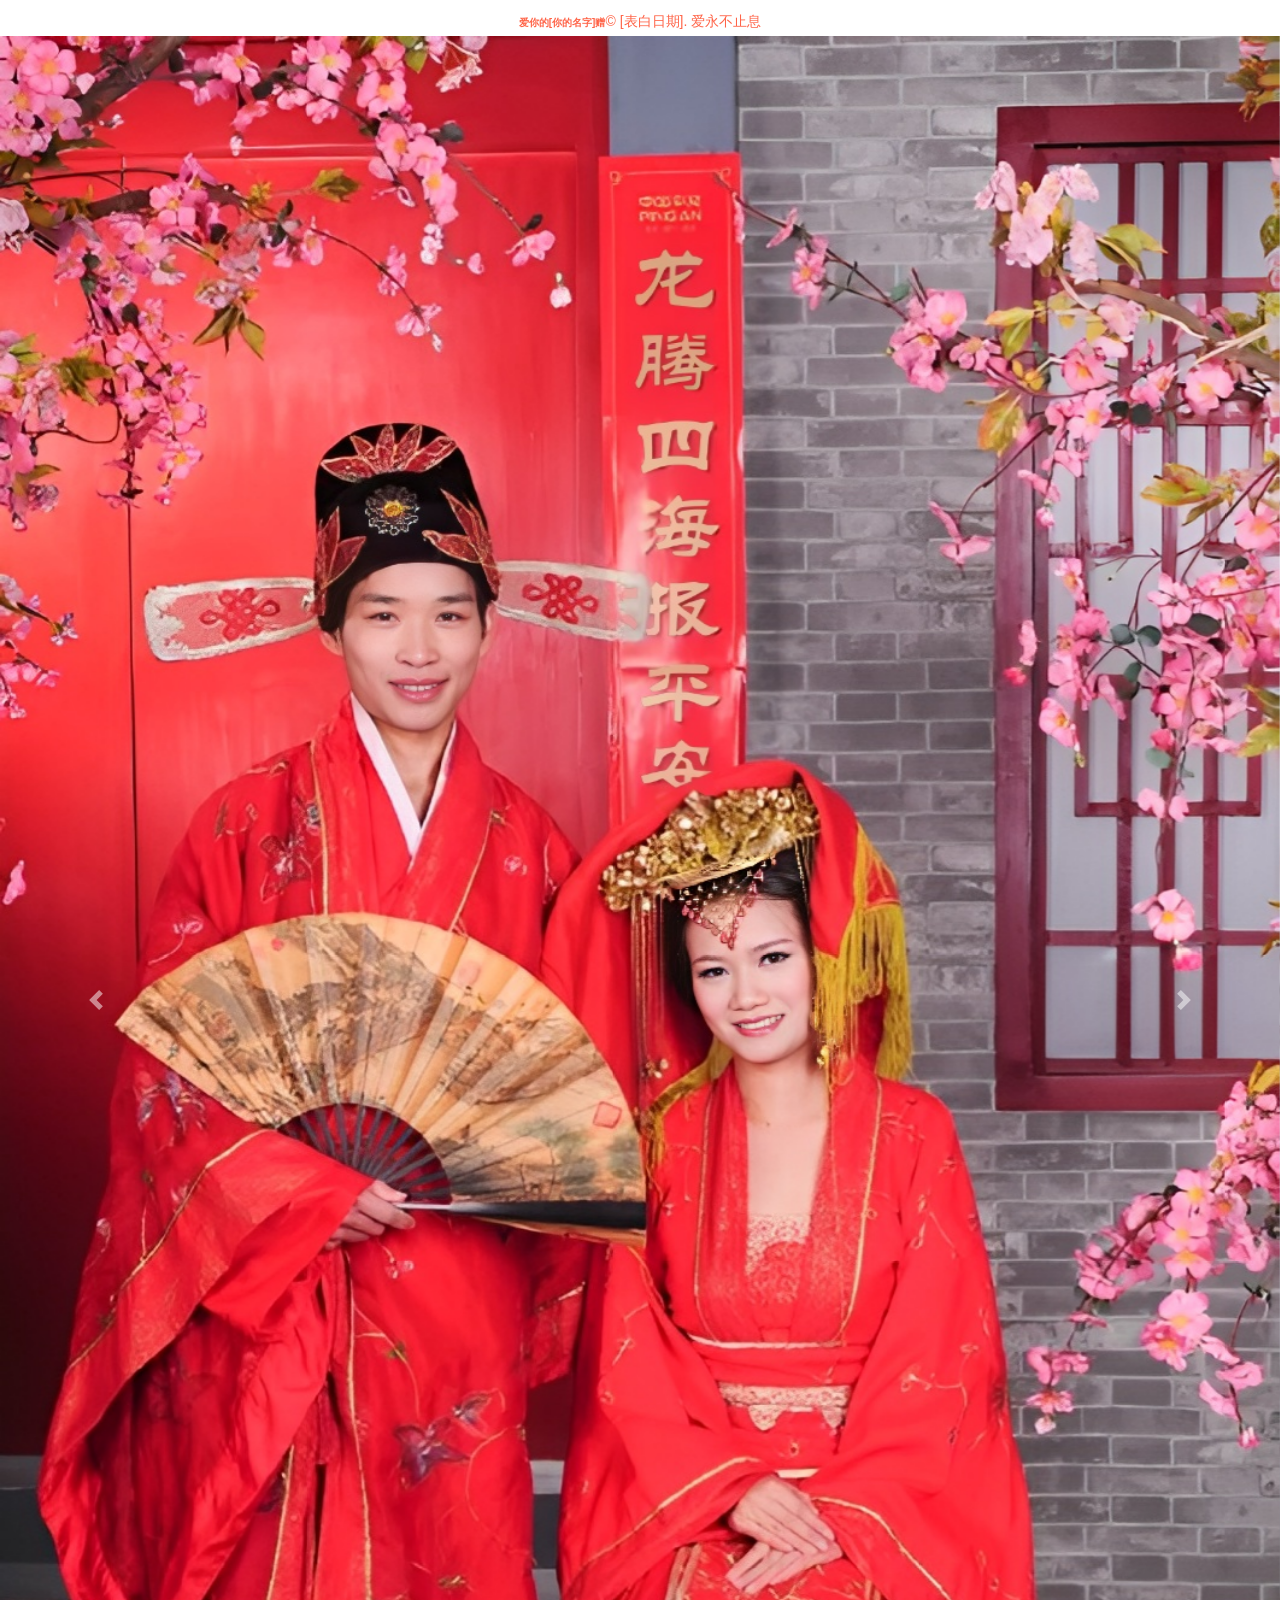
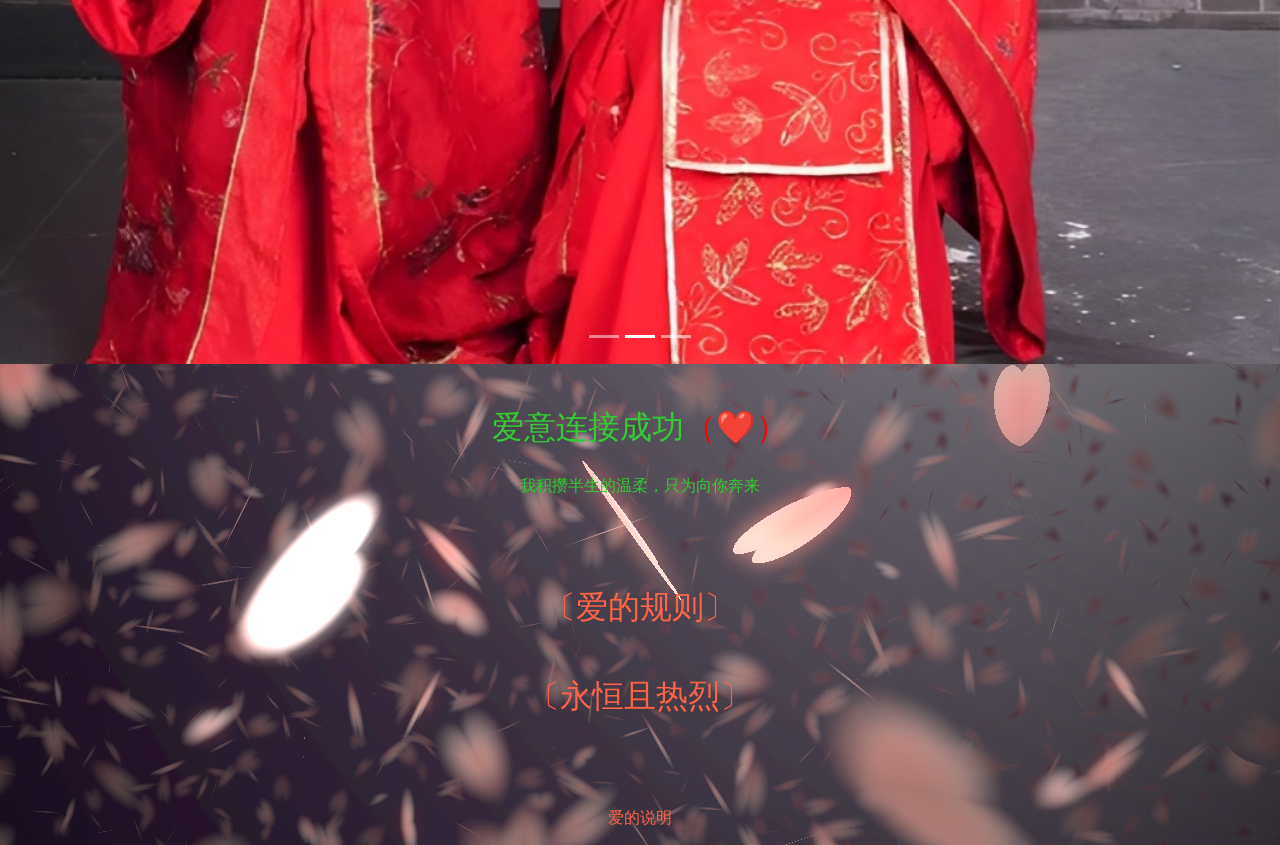
<file: my/飘花.html>
<!DOCTYPE html>
<html lang="zh-CN">

<head>
    <meta charset="UTF-8">
    <meta name="viewport"
        content="width=device-width, user-scalable=no, initial-scale=1.0, maximum-scale=1.0, minimum-scale=1.0">
    <meta http-equiv="X-UA-Compatible" content="ie=edge">
    <title>初始化完成</title>
    <!-- 引入 Bootstrap CSS -->
    <link href="https://stackpath.bootstrapcdn.com/bootstrap/4.5.2/css/bootstrap.min.css" rel="stylesheet">
</head>

<body>
    <div class="location" style="text-align: center;">
        <!-- Bootstrap 轮播图 -->
        <div id="carouselExampleIndicators" class="carousel slide" data-ride="carousel" style="margin-top: 2.25rem;">
            <ol class="carousel-indicators">
                <li data-target="#carouselExampleIndicators" data-slide-to="0" class="active"></li>
                <li data-target="#carouselExampleIndicators" data-slide-to="1"></li>
                <li data-target="#carouselExampleIndicators" data-slide-to="2"></li>
            </ol>
            <div class="carousel-inner">
                <div class="carousel-item active">
                    <img src="2.jpg" class="d-block w-100" alt="...">
                </div>
                <div class="carousel-item">
                    <img src="3.jpg" class="d-block w-100" alt="...">
                </div>
                <div class="carousel-item">
                    <img src="4.jpg" class="d-block w-100" alt="...">
                </div>
            </div>
            <a class="carousel-control-prev" href="#carouselExampleIndicators" role="button" data-slide="prev">
                <span class="carousel-control-prev-icon" aria-hidden="true"></span>
                <span class="sr-only">Previous</span>
            </a>
            <a class="carousel-control-next" href="#carouselExampleIndicators" role="button" data-slide="next">
                <span class="carousel-control-next-icon" aria-hidden="true"></span>
                <span class="sr-only">Next</span>
            </a>
        </div>

        <br>
        <br>
        <h2 style="color:#32CD32; font-size: 2rem;">爱意连接成功<span style='color:red;' >（❤️）</span></h2>

        <br>
        <h4 style="color:#32CD32; font-size: 1rem;">我积攒半生的温柔，只为向你奔来</h4>
        <h3 id="h3">&nbsp; </h3>
        <br>
        <br>
        <h4 style="color:#FF6347; font-size: 2rem;">〔爱的规则〕</h4>
        <br>
        <br>
        <h4 style="color:#FF6347; font-size: 2rem;">〔永恒且热烈〕</h4>
        <br>
        <br>
        <h3 id="h3">&nbsp; </h3>
        <h3 style="color:#FF6347; font-size: 1rem;">爱的说明</h3>

        <br>
        <div class='desc'>
            <div style="color:#FF6347;">
                1. 爱你的每一天，我都想成为你的阳光和依靠；
            </div>
            <div style="color:#FF6347;">
                2. 无论风雨，我的手都会紧紧与你相牵；
            </div>
            <div style="color:#FF6347;">
                3. 用我全部的真心，陪你走过每一个四季变换；
            </div>
            <div style="color:#FF6347;">
                4. 未来的路，我们一起慢慢走，直到永远 。
            </div>
        </div>
    </div>

    <p style="text-align:center; ">
        <span style="color:#FF6347;line-height:3;"></span><span style="color:#FF6347;line-height:3;"></span><b><span style="color:#FF6347;line-height:3;font-size:10px;">爱你的[你的名字]赠</span></b><span style="color:#FF6347;font-family:Lato, sans-serif;font-size:14px;line-height:3;">&copy; [表白日期]. 爱永不止息</span>
    </p>
    </div>

    <p style="text-align:center; ">
        <span style="color:#FF6347;line-height:3;"></span><span style="color:#FF6347;line-height:3;"></span><b><span style="color:#FF6347;line-height:3;font-size:10px;">🌸</span></b><span style="color:#FF6347;font-family:Lato, sans-serif;font-size:14px;line-height:3;">💃💃🎊🕺🕺</span>
    </p>
    </div>

    <style type="text/css">
        .location {
            position: absolute;
            top: 0;
            left: 50%;
            transform: translate(-50%, 0);
            width: 100%;
            height: 100%;
            margin: auto;
        }

        * {
            margin: 0;
            padding: 0;
            list-style-type: none;
        }

        a,
        img {
            border: 0;
        }

        body {
            font: 12px/180% Arial, Helvetica, sans-serif, "新宋体";
        }
    </style>

    <canvas id="sakura" style="width: 100%;height: 100%;"></canvas>
    <!-- sakura shader -->
    <!-- 省略其余代码 -->
    <script>
        // 省略其余 JavaScript 代码
    </script>
    <!-- 引入 Bootstrap JavaScript -->
    <script src="https://code.jquery.com/jquery-3.5.1.slim.min.js"></script>
    <script src="https://cdn.jsdelivr.net/npm/@popperjs/core@2.5.4/dist/umd/popper.min.js"></script>
    <script src="https://stackpath.bootstrapcdn.com/bootstrap/4.5.2/js/bootstrap.min.js"></script>
    <script id="sakura_point_vsh" type="x-shader/x_vertex">
uniform mat4 uProjection;
uniform mat4 uModelview;
uniform vec3 uResolution;
uniform vec3 uOffset;
uniform vec3 uDOF;  //x:focus distance, y:focus radius, z:max radius
uniform vec3 uFade; //x:start distance, y:half distance, z:near fade start

attribute vec3 aPosition;
attribute vec3 aEuler;
attribute vec2 aMisc; //x:size, y:fade

varying vec3 pposition;
varying float psize;
varying float palpha;
varying float pdist;

//varying mat3 rotMat;
varying vec3 normX;
varying vec3 normY;
varying vec3 normZ;
varying vec3 normal;

varying float diffuse;
varying float specular;
varying float rstop;
varying float distancefade;

void main(void) {
    // Projection is based on vertical angle
    vec4 pos = uModelview * vec4(aPosition + uOffset, 1.0);
    gl_Position = uProjection * pos;
    gl_PointSize = aMisc.x * uProjection[1][1] / -pos.z * uResolution.y * 0.5;

    pposition = pos.xyz;
    psize = aMisc.x;
    pdist = length(pos.xyz);
    palpha = smoothstep(0.0, 1.0, (pdist - 0.1) / uFade.z);

    vec3 elrsn = sin(aEuler);
    vec3 elrcs = cos(aEuler);
    mat3 rotx = mat3(
        1.0, 0.0, 0.0,
        0.0, elrcs.x, elrsn.x,
        0.0, -elrsn.x, elrcs.x
    );
    mat3 roty = mat3(
        elrcs.y, 0.0, -elrsn.y,
        0.0, 1.0, 0.0,
        elrsn.y, 0.0, elrcs.y
    );
    mat3 rotz = mat3(
        elrcs.z, elrsn.z, 0.0, 
        -elrsn.z, elrcs.z, 0.0,
        0.0, 0.0, 1.0
    );
    mat3 rotmat = rotx * roty * rotz;
    normal = rotmat[2];

    mat3 trrotm = mat3(
        rotmat[0][0], rotmat[1][0], rotmat[2][0],
        rotmat[0][1], rotmat[1][1], rotmat[2][1],
        rotmat[0][2], rotmat[1][2], rotmat[2][2]
    );
    normX = trrotm[0];
    normY = trrotm[1];
    normZ = trrotm[2];

    const vec3 lit = vec3(0.6917144638660746, 0.6917144638660746, -0.20751433915982237);

    float tmpdfs = dot(lit, normal);
    if(tmpdfs < 0.0) {
        normal = -normal;
        tmpdfs = dot(lit, normal);
    }
    diffuse = 0.4 + tmpdfs;

    vec3 eyev = normalize(-pos.xyz);
    if(dot(eyev, normal) > 0.0) {
        vec3 hv = normalize(eyev + lit);
        specular = pow(max(dot(hv, normal), 0.0), 20.0);
    }
    else {
        specular = 0.0;
    }

    rstop = clamp((abs(pdist - uDOF.x) - uDOF.y) / uDOF.z, 0.0, 1.0);
    rstop = pow(rstop, 0.5);
    //-0.69315 = ln(0.5)
    distancefade = min(1.0, exp((uFade.x - pdist) * 0.69315 / uFade.y));
}
</script>
    <script id="sakura_point_fsh" type="x-shader/x_fragment">
#ifdef GL_ES
//precision mediump float;
precision highp float;
#endif

uniform vec3 uDOF;  //x:focus distance, y:focus radius, z:max radius
uniform vec3 uFade; //x:start distance, y:half distance, z:near fade start

const vec3 fadeCol = vec3(0.08, 0.03, 0.06);

varying vec3 pposition;
varying float psize;
varying float palpha;
varying float pdist;

//varying mat3 rotMat;
varying vec3 normX;
varying vec3 normY;
varying vec3 normZ;
varying vec3 normal;

varying float diffuse;
varying float specular;
varying float rstop;
varying float distancefade;

float ellipse(vec2 p, vec2 o, vec2 r) {
    vec2 lp = (p - o) / r;
    return length(lp) - 1.0;
}

void main(void) {
    vec3 p = vec3(gl_PointCoord - vec2(0.5, 0.5), 0.0) * 2.0;
    vec3 d = vec3(0.0, 0.0, -1.0);
    float nd = normZ.z; //dot(-normZ, d);
    if(abs(nd) < 0.0001) discard;

    float np = dot(normZ, p);
    vec3 tp = p + d * np / nd;
    vec2 coord = vec2(dot(normX, tp), dot(normY, tp));

    //angle = 15 degree
    const float flwrsn = 0.258819045102521;
    const float flwrcs = 0.965925826289068;
    mat2 flwrm = mat2(flwrcs, -flwrsn, flwrsn, flwrcs);
    vec2 flwrp = vec2(abs(coord.x), coord.y) * flwrm;

    float r;
    if(flwrp.x < 0.0) {
        r = ellipse(flwrp, vec2(0.065, 0.024) * 0.5, vec2(0.36, 0.96) * 0.5);
    }
    else {
        r = ellipse(flwrp, vec2(0.065, 0.024) * 0.5, vec2(0.58, 0.96) * 0.5);
    }

    if(r > rstop) discard;

    vec3 col = mix(vec3(1.0, 0.8, 0.75), vec3(1.0, 0.9, 0.87), r);
    float grady = mix(0.0, 1.0, pow(coord.y * 0.5 + 0.5, 0.35));
    col *= vec3(1.0, grady, grady);
    col *= mix(0.8, 1.0, pow(abs(coord.x), 0.3));
    col = col * diffuse + specular;

    col = mix(fadeCol, col, distancefade);

    float alpha = (rstop > 0.001)? (0.5 - r / (rstop * 2.0)) : 1.0;
    alpha = smoothstep(0.0, 1.0, alpha) * palpha;

    gl_FragColor = vec4(col * 0.5, alpha);
}
</script>
    <!-- effects -->
    <script id="fx_common_vsh" type="x-shader/x_vertex">
uniform vec3 uResolution;
attribute vec2 aPosition;

varying vec2 texCoord;
varying vec2 screenCoord;

void main(void) {
    gl_Position = vec4(aPosition, 0.0, 1.0);
    texCoord = aPosition.xy * 0.5 + vec2(0.5, 0.5);
    screenCoord = aPosition.xy * vec2(uResolution.z, 1.0);
}
</script>
    <script id="bg_fsh" type="x-shader/x_fragment">
#ifdef GL_ES
//precision mediump float;
precision highp float;
#endif

uniform vec2 uTimes;

varying vec2 texCoord;
varying vec2 screenCoord;

void main(void) {
    vec3 col;
    float c;
    vec2 tmpv = texCoord * vec2(0.8, 1.0) - vec2(0.95, 1.0);
    c = exp(-pow(length(tmpv) * 1.8, 2.0));
    col = mix(vec3(0.02, 0.0, 0.03), vec3(0.96, 0.98, 1.0) * 1.5, c);
    gl_FragColor = vec4(col * 0.5, 1.0);
}
</script>
    <script id="fx_brightbuf_fsh" type="x-shader/x_fragment">
#ifdef GL_ES
//precision mediump float;
precision highp float;
#endif
uniform sampler2D uSrc;
uniform vec2 uDelta;

varying vec2 texCoord;
varying vec2 screenCoord;

void main(void) {
    vec4 col = texture2D(uSrc, texCoord);
    gl_FragColor = vec4(col.rgb * 2.0 - vec3(0.5), 1.0);
}
</script>
    <script id="fx_dirblur_r4_fsh" type="x-shader/x_fragment">
#ifdef GL_ES
//precision mediump float;
precision highp float;
#endif
uniform sampler2D uSrc;
uniform vec2 uDelta;
uniform vec4 uBlurDir; //dir(x, y), stride(z, w)

varying vec2 texCoord;
varying vec2 screenCoord;

void main(void) {
    vec4 col = texture2D(uSrc, texCoord);
    col = col + texture2D(uSrc, texCoord + uBlurDir.xy * uDelta);
    col = col + texture2D(uSrc, texCoord - uBlurDir.xy * uDelta);
    col = col + texture2D(uSrc, texCoord + (uBlurDir.xy + uBlurDir.zw) * uDelta);
    col = col + texture2D(uSrc, texCoord - (uBlurDir.xy + uBlurDir.zw) * uDelta);
    gl_FragColor = col / 5.0;
}
</script>
    <!-- effect fragment shader template -->
    <script id="fx_common_fsh" type="x-shader/x_fragment">
#ifdef GL_ES
//precision mediump float;
precision highp float;
#endif
uniform sampler2D uSrc;
uniform vec2 uDelta;

varying vec2 texCoord;
varying vec2 screenCoord;

void main(void) {
    gl_FragColor = texture2D(uSrc, texCoord);
}
</script>
    <!-- post processing -->
    <script id="pp_final_vsh" type="x-shader/x_vertex">
uniform vec3 uResolution;
attribute vec2 aPosition;
varying vec2 texCoord;
varying vec2 screenCoord;
void main(void) {
    gl_Position = vec4(aPosition, 0.0, 1.0);
    texCoord = aPosition.xy * 0.5 + vec2(0.5, 0.5);
    screenCoord = aPosition.xy * vec2(uResolution.z, 1.0);
}
</script>
    <script id="pp_final_fsh" type="x-shader/x_fragment">
#ifdef GL_ES
//precision mediump float;
precision highp float;
#endif
uniform sampler2D uSrc;
uniform sampler2D uBloom;
uniform vec2 uDelta;
varying vec2 texCoord;
varying vec2 screenCoord;
void main(void) {
    vec4 srccol = texture2D(uSrc, texCoord) * 2.0;
    vec4 bloomcol = texture2D(uBloom, texCoord);
    vec4 col;
    col = srccol + bloomcol * (vec4(1.0) + srccol);
    col *= smoothstep(1.0, 0.0, pow(length((texCoord - vec2(0.5)) * 2.0), 1.2) * 0.5);
    col = pow(col, vec4(0.45454545454545)); //(1.0 / 2.2)

    gl_FragColor = vec4(col.rgb, 1.0);
    gl_FragColor.a = 1.0;
}
</script>
    <script>
        // Utilities
        var Vector3 = {};
        var Matrix44 = {};
        Vector3.create = function (x, y, z) {
            return { 'x': x, 'y': y, 'z': z };
        };
        Vector3.dot = function (v0, v1) {
            return v0.x * v1.x + v0.y * v1.y + v0.z * v1.z;
        };
        Vector3.cross = function (v, v0, v1) {
            v.x = v0.y * v1.z - v0.z * v1.y;
            v.y = v0.z * v1.x - v0.x * v1.z;
            v.z = v0.x * v1.y - v0.y * v1.x;
        };
        Vector3.normalize = function (v) {
            var l = v.x * v.x + v.y * v.y + v.z * v.z;
            if (l > 0.00001) {
                l = 1.0 / Math.sqrt(l);
                v.x *= l;
                v.y *= l;
                v.z *= l;
            }
        };
        Vector3.arrayForm = function (v) {
            if (v.array) {
                v.array[0] = v.x;
                v.array[1] = v.y;
                v.array[2] = v.z;
            }
            else {
                v.array = new Float32Array([v.x, v.y, v.z]);
            }
            return v.array;
        };
        Matrix44.createIdentity = function () {
            return new Float32Array([1.0, 0.0, 0.0, 0.0, 0.0, 1.0, 0.0, 0.0, 0.0, 0.0, 1.0, 0.0, 0.0, 0.0, 0.0, 1.0]);
        };
        Matrix44.loadProjection = function (m, aspect, vdeg, near, far) {
            var h = near * Math.tan(vdeg * Math.PI / 180.0 * 0.5) * 2.0;
            var w = h * aspect;

            m[0] = 2.0 * near / w;
            m[1] = 0.0;
            m[2] = 0.0;
            m[3] = 0.0;

            m[4] = 0.0;
            m[5] = 2.0 * near / h;
            m[6] = 0.0;
            m[7] = 0.0;

            m[8] = 0.0;
            m[9] = 0.0;
            m[10] = -(far + near) / (far - near);
            m[11] = -1.0;

            m[12] = 0.0;
            m[13] = 0.0;
            m[14] = -2.0 * far * near / (far - near);
            m[15] = 0.0;
        };
        Matrix44.loadLookAt = function (m, vpos, vlook, vup) {
            var frontv = Vector3.create(vpos.x - vlook.x, vpos.y - vlook.y, vpos.z - vlook.z);
            Vector3.normalize(frontv);
            var sidev = Vector3.create(1.0, 0.0, 0.0);
            Vector3.cross(sidev, vup, frontv);
            Vector3.normalize(sidev);
            var topv = Vector3.create(1.0, 0.0, 0.0);
            Vector3.cross(topv, frontv, sidev);
            Vector3.normalize(topv);

            m[0] = sidev.x;
            m[1] = topv.x;
            m[2] = frontv.x;
            m[3] = 0.0;

            m[4] = sidev.y;
            m[5] = topv.y;
            m[6] = frontv.y;
            m[7] = 0.0;

            m[8] = sidev.z;
            m[9] = topv.z;
            m[10] = frontv.z;
            m[11] = 0.0;

            m[12] = -(vpos.x * m[0] + vpos.y * m[4] + vpos.z * m[8]);
            m[13] = -(vpos.x * m[1] + vpos.y * m[5] + vpos.z * m[9]);
            m[14] = -(vpos.x * m[2] + vpos.y * m[6] + vpos.z * m[10]);
            m[15] = 1.0;
        };

        //
        var timeInfo = {
            'start': 0, 'prev': 0, // Date
            'delta': 0, 'elapsed': 0 // Number(sec)
        };

        //
        var gl;
        var renderSpec = {
            'width': 0,
            'height': 0,
            'aspect': 1,
            'array': new Float32Array(3),
            'halfWidth': 0,
            'halfHeight': 0,
            'halfArray': new Float32Array(3)
            // and some render targets. see setViewport()
        };
        renderSpec.setSize = function (w, h) {
            renderSpec.width = w;
            renderSpec.height = h;
            renderSpec.aspect = renderSpec.width / renderSpec.height;
            renderSpec.array[0] = renderSpec.width;
            renderSpec.array[1] = renderSpec.height;
            renderSpec.array[2] = renderSpec.aspect;

            renderSpec.halfWidth = Math.floor(w / 2);
            renderSpec.halfHeight = Math.floor(h / 2);
            renderSpec.halfArray[0] = renderSpec.halfWidth;
            renderSpec.halfArray[1] = renderSpec.halfHeight;
            renderSpec.halfArray[2] = renderSpec.halfWidth / renderSpec.halfHeight;
        };

        function deleteRenderTarget(rt) {
            gl.deleteFramebuffer(rt.frameBuffer);
            gl.deleteRenderbuffer(rt.renderBuffer);
            gl.deleteTexture(rt.texture);
        }

        function createRenderTarget(w, h) {
            var ret = {
                'width': w,
                'height': h,
                'sizeArray': new Float32Array([w, h, w / h]),
                'dtxArray': new Float32Array([1.0 / w, 1.0 / h])
            };
            ret.frameBuffer = gl.createFramebuffer();
            ret.renderBuffer = gl.createRenderbuffer();
            ret.texture = gl.createTexture();

            gl.bindTexture(gl.TEXTURE_2D, ret.texture);
            gl.texImage2D(gl.TEXTURE_2D, 0, gl.RGBA, w, h, 0, gl.RGBA, gl.UNSIGNED_BYTE, null);
            gl.texParameteri(gl.TEXTURE_2D, gl.TEXTURE_WRAP_S, gl.CLAMP_TO_EDGE);
            gl.texParameteri(gl.TEXTURE_2D, gl.TEXTURE_WRAP_T, gl.CLAMP_TO_EDGE);
            gl.texParameteri(gl.TEXTURE_2D, gl.TEXTURE_MAG_FILTER, gl.LINEAR);
            gl.texParameteri(gl.TEXTURE_2D, gl.TEXTURE_MIN_FILTER, gl.LINEAR);

            gl.bindFramebuffer(gl.FRAMEBUFFER, ret.frameBuffer);
            gl.framebufferTexture2D(gl.FRAMEBUFFER, gl.COLOR_ATTACHMENT0, gl.TEXTURE_2D, ret.texture, 0);

            gl.bindRenderbuffer(gl.RENDERBUFFER, ret.renderBuffer);
            gl.renderbufferStorage(gl.RENDERBUFFER, gl.DEPTH_COMPONENT16, w, h);
            gl.framebufferRenderbuffer(gl.FRAMEBUFFER, gl.DEPTH_ATTACHMENT, gl.RENDERBUFFER, ret.renderBuffer);

            gl.bindTexture(gl.TEXTURE_2D, null);
            gl.bindRenderbuffer(gl.RENDERBUFFER, null);
            gl.bindFramebuffer(gl.FRAMEBUFFER, null);

            return ret;
        }

        function compileShader(shtype, shsrc) {
            var retsh = gl.createShader(shtype);

            gl.shaderSource(retsh, shsrc);
            gl.compileShader(retsh);

            if (!gl.getShaderParameter(retsh, gl.COMPILE_STATUS)) {
                var errlog = gl.getShaderInfoLog(retsh);
                gl.deleteShader(retsh);
                console.error(errlog);
                return null;
            }
            return retsh;
        }

        function createShader(vtxsrc, frgsrc, uniformlist, attrlist) {
            var vsh = compileShader(gl.VERTEX_SHADER, vtxsrc);
            var fsh = compileShader(gl.FRAGMENT_SHADER, frgsrc);

            if (vsh == null || fsh == null) {
                return null;
            }

            var prog = gl.createProgram();
            gl.attachShader(prog, vsh);
            gl.attachShader(prog, fsh);

            gl.deleteShader(vsh);
            gl.deleteShader(fsh);

            gl.linkProgram(prog);
            if (!gl.getProgramParameter(prog, gl.LINK_STATUS)) {
                var errlog = gl.getProgramInfoLog(prog);
                console.error(errlog);
                return null;
            }

            if (uniformlist) {
                prog.uniforms = {};
                for (var i = 0; i < uniformlist.length; i++) {
                    prog.uniforms[uniformlist[i]] = gl.getUniformLocation(prog, uniformlist[i]);
                }
            }

            if (attrlist) {
                prog.attributes = {};
                for (var i = 0; i < attrlist.length; i++) {
                    var attr = attrlist[i];
                    prog.attributes[attr] = gl.getAttribLocation(prog, attr);
                }
            }

            return prog;
        }

        function useShader(prog) {
            gl.useProgram(prog);
            for (var attr in prog.attributes) {
                gl.enableVertexAttribArray(prog.attributes[attr]);;
            }
        }

        function unuseShader(prog) {
            for (var attr in prog.attributes) {
                gl.disableVertexAttribArray(prog.attributes[attr]);;
            }
            gl.useProgram(null);
        }

        /////
        var projection = {
            'angle': 60,
            'nearfar': new Float32Array([0.1, 100.0]),
            'matrix': Matrix44.createIdentity()
        };
        var camera = {
            'position': Vector3.create(0, 0, 100),
            'lookat': Vector3.create(0, 0, 0),
            'up': Vector3.create(0, 1, 0),
            'dof': Vector3.create(10.0, 4.0, 8.0),
            'matrix': Matrix44.createIdentity()
        };

        var pointFlower = {};
        var meshFlower = {};
        var sceneStandBy = false;

        var BlossomParticle = function () {
            this.velocity = new Array(3);
            this.rotation = new Array(3);
            this.position = new Array(3);
            this.euler = new Array(3);
            this.size = 1.0;
            this.alpha = 1.0;
            this.zkey = 0.0;
        };

        BlossomParticle.prototype.setVelocity = function (vx, vy, vz) {
            this.velocity[0] = vx;
            this.velocity[1] = vy;
            this.velocity[2] = vz;
        };

        BlossomParticle.prototype.setRotation = function (rx, ry, rz) {
            this.rotation[0] = rx;
            this.rotation[1] = ry;
            this.rotation[2] = rz;
        };

        BlossomParticle.prototype.setPosition = function (nx, ny, nz) {
            this.position[0] = nx;
            this.position[1] = ny;
            this.position[2] = nz;
        };

        BlossomParticle.prototype.setEulerAngles = function (rx, ry, rz) {
            this.euler[0] = rx;
            this.euler[1] = ry;
            this.euler[2] = rz;
        };

        BlossomParticle.prototype.setSize = function (s) {
            this.size = s;
        };

        BlossomParticle.prototype.update = function (dt, et) {
            this.position[0] += this.velocity[0] * dt;
            this.position[1] += this.velocity[1] * dt;
            this.position[2] += this.velocity[2] * dt;

            this.euler[0] += this.rotation[0] * dt;
            this.euler[1] += this.rotation[1] * dt;
            this.euler[2] += this.rotation[2] * dt;
        };

        function createPointFlowers() {
            // get point sizes
            var prm = gl.getParameter(gl.ALIASED_POINT_SIZE_RANGE);
            renderSpec.pointSize = { 'min': prm[0], 'max': prm[1] };

            var vtxsrc = document.getElementById("sakura_point_vsh").textContent;
            var frgsrc = document.getElementById("sakura_point_fsh").textContent;

            pointFlower.program = createShader(
                vtxsrc, frgsrc,
                ['uProjection', 'uModelview', 'uResolution', 'uOffset', 'uDOF', 'uFade'],
                ['aPosition', 'aEuler', 'aMisc']
            );

            useShader(pointFlower.program);
            pointFlower.offset = new Float32Array([0.0, 0.0, 0.0]);
            pointFlower.fader = Vector3.create(0.0, 10.0, 0.0);

            // paramerters: velocity[3], rotate[3]
            pointFlower.numFlowers = 1600;
            pointFlower.particles = new Array(pointFlower.numFlowers);
            // vertex attributes {position[3], euler_xyz[3], size[1]}
            pointFlower.dataArray = new Float32Array(pointFlower.numFlowers * (3 + 3 + 2));
            pointFlower.positionArrayOffset = 0;
            pointFlower.eulerArrayOffset = pointFlower.numFlowers * 3;
            pointFlower.miscArrayOffset = pointFlower.numFlowers * 6;

            pointFlower.buffer = gl.createBuffer();
            gl.bindBuffer(gl.ARRAY_BUFFER, pointFlower.buffer);
            gl.bufferData(gl.ARRAY_BUFFER, pointFlower.dataArray, gl.DYNAMIC_DRAW);
            gl.bindBuffer(gl.ARRAY_BUFFER, null);

            unuseShader(pointFlower.program);

            for (var i = 0; i < pointFlower.numFlowers; i++) {
                pointFlower.particles[i] = new BlossomParticle();
            }
        }

        function initPointFlowers() {
            //area
            pointFlower.area = Vector3.create(20.0, 20.0, 20.0);
            pointFlower.area.x = pointFlower.area.y * renderSpec.aspect;

            pointFlower.fader.x = 10.0; //env fade start
            pointFlower.fader.y = pointFlower.area.z; //env fade half
            pointFlower.fader.z = 0.1;  //near fade start

            //particles
            var PI2 = Math.PI * 2.0;
            var tmpv3 = Vector3.create(0, 0, 0);
            var tmpv = 0;
            var symmetryrand = function () { return (Math.random() * 2.0 - 1.0); };
            for (var i = 0; i < pointFlower.numFlowers; i++) {
                var tmpprtcl = pointFlower.particles[i];

                //velocity
                tmpv3.x = symmetryrand() * 0.3 + 0.8;
                tmpv3.y = symmetryrand() * 0.2 - 1.0;
                tmpv3.z = symmetryrand() * 0.3 + 0.5;
                Vector3.normalize(tmpv3);
                tmpv = 2.0 + Math.random() * 1.0;
                tmpprtcl.setVelocity(tmpv3.x * tmpv, tmpv3.y * tmpv, tmpv3.z * tmpv);

                //rotation
                tmpprtcl.setRotation(
                    symmetryrand() * PI2 * 0.5,
                    symmetryrand() * PI2 * 0.5,
                    symmetryrand() * PI2 * 0.5
                );

                //position
                tmpprtcl.setPosition(
                    symmetryrand() * pointFlower.area.x,
                    symmetryrand() * pointFlower.area.y,
                    symmetryrand() * pointFlower.area.z
                );

                //euler
                tmpprtcl.setEulerAngles(
                    Math.random() * Math.PI * 2.0,
                    Math.random() * Math.PI * 2.0,
                    Math.random() * Math.PI * 2.0
                );

                //size
                tmpprtcl.setSize(0.9 + Math.random() * 0.1);
            }
        }

        function renderPointFlowers() {
            //update
            var PI2 = Math.PI * 2.0;
            var limit = [pointFlower.area.x, pointFlower.area.y, pointFlower.area.z];
            var repeatPos = function (prt, cmp, limit) {
                if (Math.abs(prt.position[cmp]) - prt.size * 0.5 > limit) {
                    //out of area
                    if (prt.position[cmp] > 0) {
                        prt.position[cmp] -= limit * 2.0;
                    }
                    else {
                        prt.position[cmp] += limit * 2.0;
                    }
                }
            };
            var repeatEuler = function (prt, cmp) {
                prt.euler[cmp] = prt.euler[cmp] % PI2;
                if (prt.euler[cmp] < 0.0) {
                    prt.euler[cmp] += PI2;
                }
            };

            for (var i = 0; i < pointFlower.numFlowers; i++) {
                var prtcl = pointFlower.particles[i];
                prtcl.update(timeInfo.delta, timeInfo.elapsed);
                repeatPos(prtcl, 0, pointFlower.area.x);
                repeatPos(prtcl, 1, pointFlower.area.y);
                repeatPos(prtcl, 2, pointFlower.area.z);
                repeatEuler(prtcl, 0);
                repeatEuler(prtcl, 1);
                repeatEuler(prtcl, 2);

                prtcl.alpha = 1.0;//(pointFlower.area.z - prtcl.position[2]) * 0.5;

                prtcl.zkey = (camera.matrix[2] * prtcl.position[0]
                    + camera.matrix[6] * prtcl.position[1]
                    + camera.matrix[10] * prtcl.position[2]
                    + camera.matrix[14]);
            }

            // sort
            pointFlower.particles.sort(function (p0, p1) { return p0.zkey - p1.zkey; });

            // update data
            var ipos = pointFlower.positionArrayOffset;
            var ieuler = pointFlower.eulerArrayOffset;
            var imisc = pointFlower.miscArrayOffset;
            for (var i = 0; i < pointFlower.numFlowers; i++) {
                var prtcl = pointFlower.particles[i];
                pointFlower.dataArray[ipos] = prtcl.position[0];
                pointFlower.dataArray[ipos + 1] = prtcl.position[1];
                pointFlower.dataArray[ipos + 2] = prtcl.position[2];
                ipos += 3;
                pointFlower.dataArray[ieuler] = prtcl.euler[0];
                pointFlower.dataArray[ieuler + 1] = prtcl.euler[1];
                pointFlower.dataArray[ieuler + 2] = prtcl.euler[2];
                ieuler += 3;
                pointFlower.dataArray[imisc] = prtcl.size;
                pointFlower.dataArray[imisc + 1] = prtcl.alpha;
                imisc += 2;
            }

            //draw
            gl.enable(gl.BLEND);
            //gl.disable(gl.DEPTH_TEST);
            gl.blendFunc(gl.SRC_ALPHA, gl.ONE_MINUS_SRC_ALPHA);

            var prog = pointFlower.program;
            useShader(prog);

            gl.uniformMatrix4fv(prog.uniforms.uProjection, false, projection.matrix);
            gl.uniformMatrix4fv(prog.uniforms.uModelview, false, camera.matrix);
            gl.uniform3fv(prog.uniforms.uResolution, renderSpec.array);
            gl.uniform3fv(prog.uniforms.uDOF, Vector3.arrayForm(camera.dof));
            gl.uniform3fv(prog.uniforms.uFade, Vector3.arrayForm(pointFlower.fader));

            gl.bindBuffer(gl.ARRAY_BUFFER, pointFlower.buffer);
            gl.bufferData(gl.ARRAY_BUFFER, pointFlower.dataArray, gl.DYNAMIC_DRAW);

            gl.vertexAttribPointer(prog.attributes.aPosition, 3, gl.FLOAT, false, 0, pointFlower.positionArrayOffset * Float32Array.BYTES_PER_ELEMENT);
            gl.vertexAttribPointer(prog.attributes.aEuler, 3, gl.FLOAT, false, 0, pointFlower.eulerArrayOffset * Float32Array.BYTES_PER_ELEMENT);
            gl.vertexAttribPointer(prog.attributes.aMisc, 2, gl.FLOAT, false, 0, pointFlower.miscArrayOffset * Float32Array.BYTES_PER_ELEMENT);

            // doubler
            for (var i = 1; i < 2; i++) {
                var zpos = i * -2.0;
                pointFlower.offset[0] = pointFlower.area.x * -1.0;
                pointFlower.offset[1] = pointFlower.area.y * -1.0;
                pointFlower.offset[2] = pointFlower.area.z * zpos;
                gl.uniform3fv(prog.uniforms.uOffset, pointFlower.offset);
                gl.drawArrays(gl.POINT, 0, pointFlower.numFlowers);

                pointFlower.offset[0] = pointFlower.area.x * -1.0;
                pointFlower.offset[1] = pointFlower.area.y * 1.0;
                pointFlower.offset[2] = pointFlower.area.z * zpos;
                gl.uniform3fv(prog.uniforms.uOffset, pointFlower.offset);
                gl.drawArrays(gl.POINT, 0, pointFlower.numFlowers);

                pointFlower.offset[0] = pointFlower.area.x * 1.0;
                pointFlower.offset[1] = pointFlower.area.y * -1.0;
                pointFlower.offset[2] = pointFlower.area.z * zpos;
                gl.uniform3fv(prog.uniforms.uOffset, pointFlower.offset);
                gl.drawArrays(gl.POINT, 0, pointFlower.numFlowers);

                pointFlower.offset[0] = pointFlower.area.x * 1.0;
                pointFlower.offset[1] = pointFlower.area.y * 1.0;
                pointFlower.offset[2] = pointFlower.area.z * zpos;
                gl.uniform3fv(prog.uniforms.uOffset, pointFlower.offset);
                gl.drawArrays(gl.POINT, 0, pointFlower.numFlowers);
            }

            //main
            pointFlower.offset[0] = 0.0;
            pointFlower.offset[1] = 0.0;
            pointFlower.offset[2] = 0.0;
            gl.uniform3fv(prog.uniforms.uOffset, pointFlower.offset);
            gl.drawArrays(gl.POINT, 0, pointFlower.numFlowers);

            gl.bindBuffer(gl.ARRAY_BUFFER, null);
            unuseShader(prog);

            gl.enable(gl.DEPTH_TEST);
            gl.disable(gl.BLEND);
        }

        // effects
        //common util
        function createEffectProgram(vtxsrc, frgsrc, exunifs, exattrs) {
            var ret = {};
            var unifs = ['uResolution', 'uSrc', 'uDelta'];
            if (exunifs) {
                unifs = unifs.concat(exunifs);
            }
            var attrs = ['aPosition'];
            if (exattrs) {
                attrs = attrs.concat(exattrs);
            }

            ret.program = createShader(vtxsrc, frgsrc, unifs, attrs);
            useShader(ret.program);

            ret.dataArray = new Float32Array([
                -1.0, -1.0,
                1.0, -1.0,
                -1.0, 1.0,
                1.0, 1.0
            ]);
            ret.buffer = gl.createBuffer();
            gl.bindBuffer(gl.ARRAY_BUFFER, ret.buffer);
            gl.bufferData(gl.ARRAY_BUFFER, ret.dataArray, gl.STATIC_DRAW);

            gl.bindBuffer(gl.ARRAY_BUFFER, null);
            unuseShader(ret.program);

            return ret;
        }

        // basic usage
        // useEffect(prog, srctex({'texture':texid, 'dtxArray':(f32)[dtx, dty]})); //basic initialize
        // gl.uniform**(...); //additional uniforms
        // drawEffect()
        // unuseEffect(prog)
        // TEXTURE0 makes src
        function useEffect(fxobj, srctex) {
            var prog = fxobj.program;
            useShader(prog);
            gl.uniform3fv(prog.uniforms.uResolution, renderSpec.array);

            if (srctex != null) {
                gl.uniform2fv(prog.uniforms.uDelta, srctex.dtxArray);
                gl.uniform1i(prog.uniforms.uSrc, 0);

                gl.activeTexture(gl.TEXTURE0);
                gl.bindTexture(gl.TEXTURE_2D, srctex.texture);
            }
        }
        function drawEffect(fxobj) {
            gl.bindBuffer(gl.ARRAY_BUFFER, fxobj.buffer);
            gl.vertexAttribPointer(fxobj.program.attributes.aPosition, 2, gl.FLOAT, false, 0, 0);
            gl.drawArrays(gl.TRIANGLE_STRIP, 0, 4);
        }
        function unuseEffect(fxobj) {
            unuseShader(fxobj.program);
        }

        var effectLib = {};
        function createEffectLib() {

            var vtxsrc, frgsrc;
            //common
            var cmnvtxsrc = document.getElementById("fx_common_vsh").textContent;

            //background
            frgsrc = document.getElementById("bg_fsh").textContent;
            effectLib.sceneBg = createEffectProgram(cmnvtxsrc, frgsrc, ['uTimes'], null);

            // make brightpixels buffer
            frgsrc = document.getElementById("fx_brightbuf_fsh").textContent;
            effectLib.mkBrightBuf = createEffectProgram(cmnvtxsrc, frgsrc, null, null);

            // direction blur
            frgsrc = document.getElementById("fx_dirblur_r4_fsh").textContent;
            effectLib.dirBlur = createEffectProgram(cmnvtxsrc, frgsrc, ['uBlurDir'], null);

            //final composite
            vtxsrc = document.getElementById("pp_final_vsh").textContent;
            frgsrc = document.getElementById("pp_final_fsh").textContent;
            effectLib.finalComp = createEffectProgram(vtxsrc, frgsrc, ['uBloom'], null);
        }

        // background
        function createBackground() {
            //console.log("create background");
        }
        function initBackground() {
            //console.log("init background");
        }
        function renderBackground() {
            gl.disable(gl.DEPTH_TEST);

            useEffect(effectLib.sceneBg, null);
            gl.uniform2f(effectLib.sceneBg.program.uniforms.uTimes, timeInfo.elapsed, timeInfo.delta);
            drawEffect(effectLib.sceneBg);
            unuseEffect(effectLib.sceneBg);

            gl.enable(gl.DEPTH_TEST);
        }

        // post process
        var postProcess = {};
        function createPostProcess() {
            //console.log("create post process");
        }
        function initPostProcess() {
            //console.log("init post process");
        }

        function renderPostProcess() {
            gl.enable(gl.TEXTURE_2D);
            gl.disable(gl.DEPTH_TEST);
            var bindRT = function (rt, isclear) {
                gl.bindFramebuffer(gl.FRAMEBUFFER, rt.frameBuffer);
                gl.viewport(0, 0, rt.width, rt.height);
                if (isclear) {
                    gl.clearColor(0, 0, 0, 0);
                    gl.clear(gl.COLOR_BUFFER_BIT | gl.DEPTH_BUFFER_BIT);
                }
            };

            //make bright buff
            bindRT(renderSpec.wHalfRT0, true);
            useEffect(effectLib.mkBrightBuf, renderSpec.mainRT);
            drawEffect(effectLib.mkBrightBuf);
            unuseEffect(effectLib.mkBrightBuf);

            // make bloom
            for (var i = 0; i < 2; i++) {
                var p = 1.5 + 1 * i;
                var s = 2.0 + 1 * i;
                bindRT(renderSpec.wHalfRT1, true);
                useEffect(effectLib.dirBlur, renderSpec.wHalfRT0);
                gl.uniform4f(effectLib.dirBlur.program.uniforms.uBlurDir, p, 0.0, s, 0.0);
                drawEffect(effectLib.dirBlur);
                unuseEffect(effectLib.dirBlur);

                bindRT(renderSpec.wHalfRT0, true);
                useEffect(effectLib.dirBlur, renderSpec.wHalfRT1);
                gl.uniform4f(effectLib.dirBlur.program.uniforms.uBlurDir, 0.0, p, 0.0, s);
                drawEffect(effectLib.dirBlur);
                unuseEffect(effectLib.dirBlur);
            }

            //display
            gl.bindFramebuffer(gl.FRAMEBUFFER, null);
            gl.viewport(0, 0, renderSpec.width, renderSpec.height);
            gl.clear(gl.COLOR_BUFFER_BIT | gl.DEPTH_BUFFER_BIT);

            useEffect(effectLib.finalComp, renderSpec.mainRT);
            gl.uniform1i(effectLib.finalComp.program.uniforms.uBloom, 1);
            gl.activeTexture(gl.TEXTURE1);
            gl.bindTexture(gl.TEXTURE_2D, renderSpec.wHalfRT0.texture);
            drawEffect(effectLib.finalComp);
            unuseEffect(effectLib.finalComp);

            gl.enable(gl.DEPTH_TEST);
        }

        /////
        var SceneEnv = {};
        function createScene() {
            createEffectLib();
            createBackground();
            createPointFlowers();
            createPostProcess();
            sceneStandBy = true;
        }

        function initScene() {
            initBackground();
            initPointFlowers();
            initPostProcess();

            //camera.position.z = 17.320508;
            camera.position.z = pointFlower.area.z + projection.nearfar[0];
            projection.angle = Math.atan2(pointFlower.area.y, camera.position.z + pointFlower.area.z) * 180.0 / Math.PI * 2.0;
            Matrix44.loadProjection(projection.matrix, renderSpec.aspect, projection.angle, projection.nearfar[0], projection.nearfar[1]);
        }

        function renderScene() {
            //draw
            Matrix44.loadLookAt(camera.matrix, camera.position, camera.lookat, camera.up);

            gl.enable(gl.DEPTH_TEST);

            //gl.bindFramebuffer(gl.FRAMEBUFFER, null);
            gl.bindFramebuffer(gl.FRAMEBUFFER, renderSpec.mainRT.frameBuffer);
            gl.viewport(0, 0, renderSpec.mainRT.width, renderSpec.mainRT.height);
            gl.clearColor(0.005, 0, 0.05, 0);
            gl.clear(gl.COLOR_BUFFER_BIT | gl.DEPTH_BUFFER_BIT);

            renderBackground();
            renderPointFlowers();
            renderPostProcess();
        }

        /////
        function onResize(e) {
            makeCanvasFullScreen(document.getElementById("sakura"));
            setViewports();
            if (sceneStandBy) {
                initScene();
            }
        }

        function setViewports() {
            renderSpec.setSize(gl.canvas.width, gl.canvas.height);

            gl.clearColor(0.2, 0.2, 0.5, 1.0);
            gl.viewport(0, 0, renderSpec.width, renderSpec.height);

            var rtfunc = function (rtname, rtw, rth) {
                var rt = renderSpec[rtname];
                if (rt) deleteRenderTarget(rt);
                renderSpec[rtname] = createRenderTarget(rtw, rth);
            };
            rtfunc('mainRT', renderSpec.width, renderSpec.height);
            rtfunc('wFullRT0', renderSpec.width, renderSpec.height);
            rtfunc('wFullRT1', renderSpec.width, renderSpec.height);
            rtfunc('wHalfRT0', renderSpec.halfWidth, renderSpec.halfHeight);
            rtfunc('wHalfRT1', renderSpec.halfWidth, renderSpec.halfHeight);
        }

        function render() {
            renderScene();
        }

        var animating = true;
        function toggleAnimation(elm) {
            animating ^= true;
            if (animating) animate();
            if (elm) {
                elm.innerHTML = animating ? "Stop" : "Start";
            }
        }

        function stepAnimation() {
            if (!animating) animate();
        }

        function animate() {
            var curdate = new Date();
            timeInfo.elapsed = (curdate - timeInfo.start) / 1000.0;
            timeInfo.delta = (curdate - timeInfo.prev) / 1000.0;
            timeInfo.prev = curdate;

            if (animating) requestAnimationFrame(animate);
            render();
        }

        function makeCanvasFullScreen(canvas) {
            var b = document.body;
            var d = document.documentElement;
            fullw = Math.max(b.clientWidth, b.scrollWidth, d.scrollWidth, d.clientWidth);
            fullh = Math.max(b.clientHeight, b.scrollHeight, d.scrollHeight, d.clientHeight);
            canvas.width = fullw;
            canvas.height = fullh;
        }

        window.addEventListener('load', function (e) {
            var canvas = document.getElementById("sakura");
            try {
                makeCanvasFullScreen(canvas);
                gl = canvas.getContext('experimental-webgl');
            } catch (e) {
                alert("WebGL not supported." + e);
                console.error(e);
                return;
            }

            window.addEventListener('resize', onResize);

            setViewports();
            createScene();
            initScene();

            timeInfo.start = new Date();
            timeInfo.prev = timeInfo.start;
            animate();
        });

        //set window.requestAnimationFrame
        (function (w, r) {
            w['r' + r] = w['r' + r] || w['webkitR' + r] || w['mozR' + r] || w['msR' + r] || w['oR' + r] || function (c) { w.setTimeout(c, 1000 / 60); };
        })(window, 'equestAnimationFrame');
    </script>

</body>

</html>
</file>
